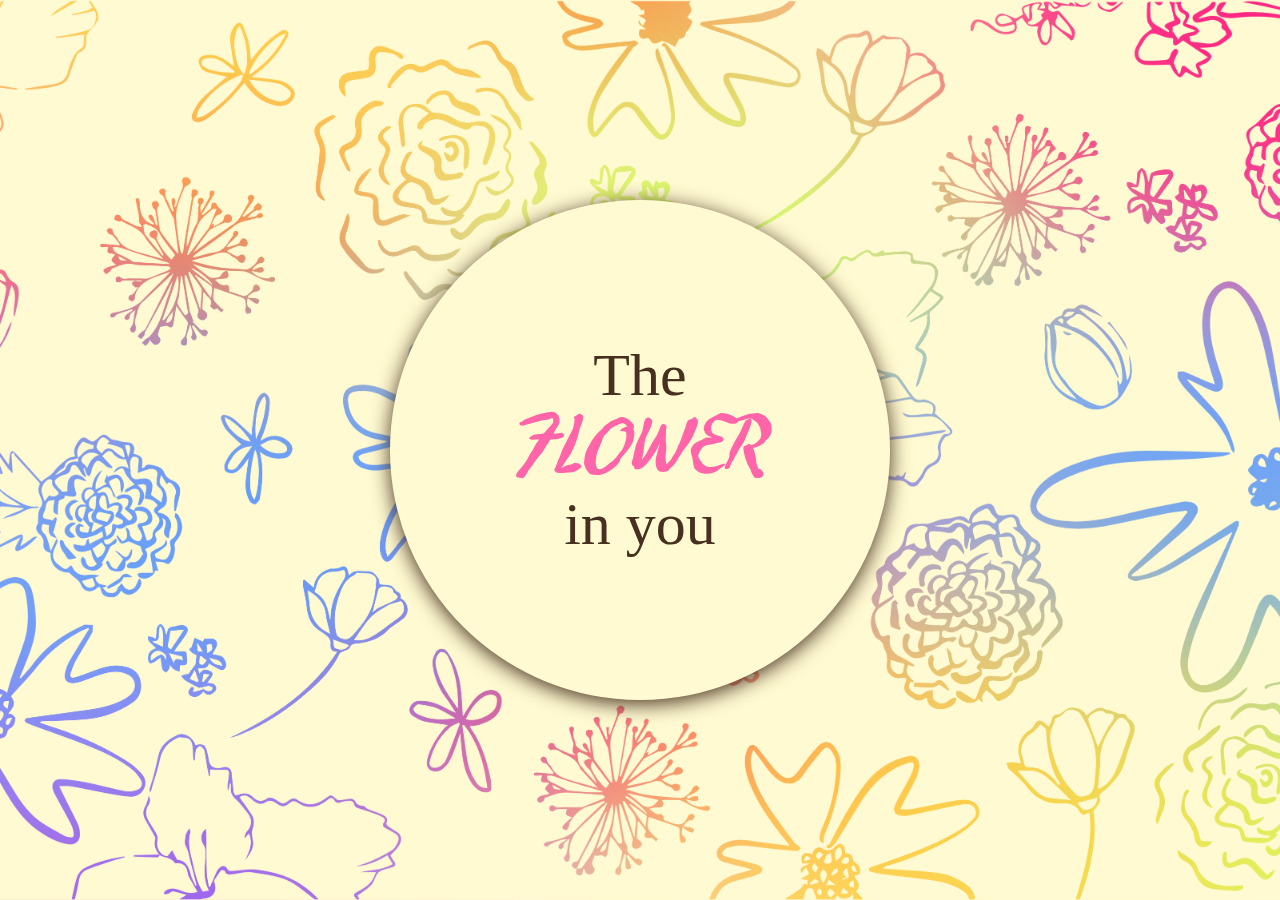
<file: index.html>
<!DOCTYPE html>
<html lang="en">
  <head>
    <meta charset="UTF-8" />
    <meta http-equiv="X-UA-Compatible" content="IE=edge" />
    <meta name="viewport" content="width=device-width, initial-scale=1.0" />
    <title>The flower in you</title>
    <link rel="stylesheet" href="base.css" />
  </head>

  <body>
    <header></header>

    <main>
      <section>
        <div class="background">
          <img src="./pictures/background.png" class="background_image" />
        </div>
        <a href="./questions.html" class="text_start">
          <p>The</p>
          <p class="flower">FLOWER</p>
          <p>in you</p>
        </a>
      </section>
    </main>

    <footer></footer>
  </body>
</html>
</file>
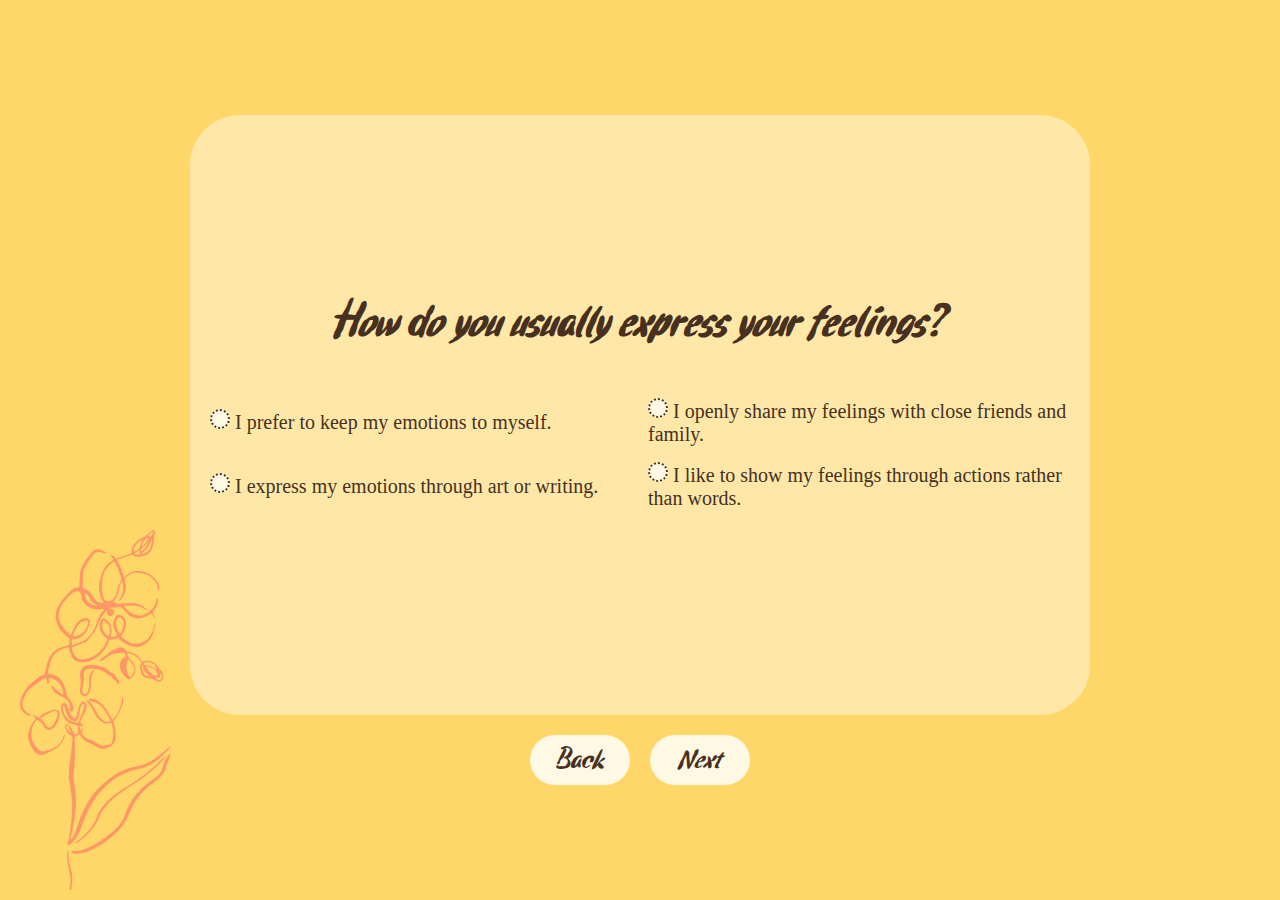
<file: questions.html>
<!DOCTYPE html>
<html lang="en">
  <head>
    <meta charset="UTF-8" />
    <meta http-equiv="X-UA-Compatible" content="IE=edge" />
    <meta name="viewport" content="width=device-width, initial-scale=1.0" />
    <title>The flower in you</title>
    <link rel="stylesheet" href="base.css" />
    <link rel="stylesheet" href="questions.css" />
    <script src="questions.js" defer></script>
    <script src="slider.js" defer></script>
  </head>

  <body>
    <header></header>

    <main id="main" style="background-color: #fff9e3">
      <svg
        xmlns="http://www.w3.org/2000/svg"
        viewBox="0 0 1690 1080"
        id="back-art"
      >
        <path
          fill="#fff9e3"
          class="cls-1"
          d="M1690,270a90,90,0,0,0-90-90,90,90,0,0,0,0-180H0V1080H1600a90,90,0,0,0,0-180,90,90,0,0,0,0-180,90,90,0,0,0,0-180,90,90,0,0,0,0-180A90,90,0,0,0,1690,270Z"
        />
      </svg>

      <svg
        xmlns="http://www.w3.org/2000/svg"
        viewBox="0 0 222.43 531.31"
        id="flower-art"
      >
        <path
          class="cls-2"
          d="M129.59,117.84c-4.88,3.46-7.91,8.41-10.78,13.47a41.94,41.94,0,0,0-3,6.84,61.52,61.52,0,0,1-16.46,25.16,20.68,20.68,0,0,1-6,3.56A94.32,94.32,0,0,1,78,172.33c-1,.25-1.47.83-1.32,1.76.87,5.36,2.8,10.55,6.73,14.11,2.94,2.66,7.52,3.28,11.62,2.52,14.72-2.76,25.31-11.06,31.9-24.49.8-1.63,2.18-3.29,2.17-4.93s-2.5-2.1-3.77-3.25c-7.09-6.45-9.61-14.12-6.53-23.38,1.65-4.94,5-5.84,8.82-2.31,2.89,2.68,5.6,5.73,6.59,9.51a26.08,26.08,0,0,1,.06,13.22c-.73,2.85-.45,3.15,2.52,2.78,7.08-.9,7.08-.91,4.44-7.22-.77-1.84-1.65-3.64-2.29-5.52-2.3-6.65-1.1-12.73,3.17-18.25a4.27,4.27,0,0,1,5.12-1.44c6.37,2,9.71,7.12,9.27,13.72a28.5,28.5,0,0,1-6,15.54c-1,1.32-1.19,2.44,0,3.46,6.45,5.38,13.2,10.31,22.21,9.62,9.75-.75,16.66-5.86,21.09-14.51a56.49,56.49,0,0,0,4.15-12,10.74,10.74,0,0,1,1.59-3.91c.89.58.52,1.23.38,1.82-1,4-2,8-3.05,12.06a29,29,0,0,1-10.56,15.94,23.86,23.86,0,0,1-19.49,4.84,37.25,37.25,0,0,1-20.45-11.6,1.84,1.84,0,0,0-2.17-.61c-3.57,1-7.14,2.2-10.94,2-1.12,0-1.39.79-1.66,1.55-2.84,8-7.84,14.62-13.44,20.78-4.42,4.88-10.4,7.23-16.48,9.41s-11.87,1.83-17.84,0a9.83,9.83,0,0,1-6.39-5.13c-2.15-4.4-4.47-8.75-4.86-13.76-.1-1.25-.58-1.85-1.91-1.52-11.56,2.87-21.17,8-25.05,20.45-1.58,5.07-3.49,10-4.11,15.34-.37,3.15-.11,3.09,2.92,3.71,8.47,1.74,15.95,4.94,19.54,13.81,2.16,5.3,5,10.33,4.9,16.31,0,2.1,1.53,3.64,3,5,3.91,3.74,5.19,8.81,6.94,13.61a7.49,7.49,0,0,1-.2,4.43,2.31,2.31,0,0,1-2.44,2,2.42,2.42,0,0,1-2.63-2.15,14.86,14.86,0,0,1,0-4.21c.56-3.53-.66-6.23-2.69-9.15-2.49-3.58-5.76-5-9.59-6.45-6.64-2.48-12.05-6.66-14.72-13.6-.28-.74-1-1.73-.21-2.3,1-.74,1.6.48,2.19,1,4.27,4,8.17,8.56,13.77,10.93.51.22,1,.73,2,.28-1.79-8-3.48-16-11.65-20.47-2.18-1.18-4.13-2.83-6.72-3.15s-3.16.2-3.09,2.73c0,1.07.11,2.15.1,3.23,0,.87-.18,1.76-1.21,1.9s-1.5-.68-1.72-1.5a26.88,26.88,0,0,1-.76-3.9c-.22-1.84-1.09-2.44-2.88-1.92a13.14,13.14,0,0,0-4.48,2.13c-6.27,4.91-13.26,8.87-18.92,14.58a16.75,16.75,0,0,0-4.09,5.57C7.2,245.39,5,249,4,253.05c-1.63,6.63.45,12.15,6,16.13a31,31,0,0,0,4.73,2.75c.72.35,1.69.77,1.28,1.81s-1.49.88-2.37.56c-5.08-1.87-9.18-4.93-11.68-9.88-2.84-5.63-2.45-11.21.15-16.78a18.63,18.63,0,0,0,1.15-2.49C6.13,235,13.61,228.55,21.32,222.3c3.53-2.87,6.72-6.57,11.22-7.68,4.2-1,4.59-3.53,5.2-7.12,1.66-9.77,4.2-19.34,11.25-26.93a23.38,23.38,0,0,1,11.2-7.06c3.58-1,6.92-2.79,10.68-3.26,1.07-.13,1.47-.92,1.57-1.95.22-2.31.42-4.63.78-6.92.22-1.4-.6-1.91-1.55-2.5a41,41,0,0,1-17-21.14,29.27,29.27,0,0,1,2-25.46c5.09-9.11,11.85-16.78,19.49-23.76a15.47,15.47,0,0,1,9.09-3.69c2-.21,2.39-1,2.46-2.87.24-6.29.65-12.58,1-18.87a19,19,0,0,1,2.44-8.3c4.28-7.51,8.68-14.93,14.47-21.43,5-5.61,8.93-6.45,15.63-3.17,1.79.88,3.51,1.9,5.24,2.89.41.23,1,.58.61,1.14a1.47,1.47,0,0,1-1.08.44,11.31,11.31,0,0,1-4.83-1.07c-5.72-2.35-10.15-.88-14.06,3.86A101.81,101.81,0,0,0,94.13,58.27a8.89,8.89,0,0,0-1,4.1c.22,6.8-.73,13.58-.48,20.39a3.66,3.66,0,0,0,2.64,3.83c4.55,1.92,8.67,4.59,10.79,9.42a25.67,25.67,0,0,0,7.22,9.09c2.5,2.14,5.5,2.56,8.64,2.37.84,0,2-.28.9-1.45-3.38-3.69-4.24-8.38-5.23-13-2.59-12.12.46-23.44,5.59-34.25,2.72-5.72,7.46-10,12.88-13.22,2.27-1.36,1.95-2.45.49-4-.58-.6-1.18-1.17-1.74-1.78s-1.63-1.54-.83-2.56,2-.33,2.88.24a12.23,12.23,0,0,1,3.71,3.63,1.9,1.9,0,0,0,2.73.81c6.23-2.79,12.86-4.45,19.22-6.88,1.84-.7,2.51-1.55,2.35-3.61-.37-4.89,1.91-8.89,5.19-12.24,4.2-4.31,8.79-8.12,14.69-10a6.26,6.26,0,0,0,2.69-2.16A52.06,52.06,0,0,1,194.86.74C195.8,0,197-.44,197.7.68s3,1.47,1.71,3.7-1.52,5-1.66,7.71c-.29,5.49-.83,11-3.11,16.05-3.06,6.83-8.9,9.73-15.89,10.91-4.52.75-8.95,1.2-12.57-2.53a1.54,1.54,0,0,0-1.85-.14c-6.47,2.61-13.26,4.32-19.62,7.23-1.4.64-1.7,1.22-.83,2.59,4.07,6.44,6.71,13.5,8.87,20.76.86,2.89,1.06,3,3.33,1.11a59,59,0,0,1,5.28-4.14c5.28-3.36,11-3.77,17-3C190.6,62.58,199,69.23,204.52,80a10.1,10.1,0,0,1,.84,7.93c-.18.55-.14,1.51-1.13,1.3-.71-.15-.71-.85-.7-1.44.16-6.26-3.25-10.85-7.11-15.25-7-8-16.38-9.6-26.26-9.28-6.21.21-10.62,4.3-15,8.14-.86.75-.38,1.72-.2,2.58a65.34,65.34,0,0,1,1.24,10.62c.3,7.4-2.83,13.33-7.64,18.6a3.76,3.76,0,0,1-3.13,1.37c6.78-8.54,8.06-17.82,5.67-27.9-1.26.16-1.55,1.14-1.91,1.87a28,28,0,0,0-3,8.65,45.28,45.28,0,0,1-3.25,11.47,15.92,15.92,0,0,1-6.37,7.56l4.47.59c.57.07,1.54,0,1.55.51,0,2.71,1.73,1.67,3.07,1.54,7.84-.76,15.67-1.86,23.56-.78a28.65,28.65,0,0,1,16.74,8c.41.41,1.32.88.69,1.59s-1.18-.08-1.72-.41c-5.69-3.47-11.73-5.69-18.53-5.69-3.31,0-6.63-.24-10,0-.73,0-1.62-.08-2,.74s.35,1.22.72,1.76c5.14,7.57,12.59,11.23,21.39,12.59a6.35,6.35,0,0,0,3.65-.53q4.64-2.15,9.22-4.39a3.27,3.27,0,0,0,2.12-2.28,1.26,1.26,0,0,1,.46-.82c5.73-2.78,7.58-8.09,9-13.69.24-1,.44-1.94.74-2.89.19-.59.23-1.53,1.09-1.43s.74,1,.75,1.64c.09,5.38-.85,10.53-4.57,14.62-2.62,2.88-4.75,5.38-1.23,9.07.91,1,1.09,2.63,1.38,4.1-1.9-1.43-2.45-3.81-4.17-5.37-1.25-1.14-2-1.55-3.47-.35a36.65,36.65,0,0,1-9.82,5.32c-7.06,2.76-17.87,0-22.83-5.67-2.62-3-5.34-5.9-8.08-8.79a5.59,5.59,0,0,0-5-1.73c-3.7.53-7.4,1-11.12,1.23a5.81,5.81,0,0,0-3.93,1.94ZM57.31,128.32c.32,2.54.94,7.19,3.47,11.23A62.28,62.28,0,0,0,72.85,154c1.52,1.3,2.09,1,2.79-.67,2-4.58,4.25-9,6.66-13.38,3.07-5.57,7.88-8.63,13.92-9.92a5.77,5.77,0,0,1,6.92,7c-1.81,7.92-4.83,15.25-11.77,20.15-3.18,2.26-6.75,4.06-10.79,4-4.34-.07-4.34-.23-4.29,4.15,0,.58,0,1.16,0,1.74.14,2.62.73,3.06,3.29,2.21s5-1.73,7.48-2.75c3.44-1.43,7.16-2.46,10-4.88a48.17,48.17,0,0,0,15.67-23.45,56.3,56.3,0,0,1,5.79-13.41,38.62,38.62,0,0,1,4.81-6.34c.37-.4,1-.82.67-1.47s-1-.41-1.58-.38a32.85,32.85,0,0,0-3.71.39c-11,2-26.66-5.79-27.93-18.57A15.83,15.83,0,0,0,90.31,96c-1.6-6-4.57-7.31-10.3-4.4a15,15,0,0,0-2.26,1.54A66.38,66.38,0,0,0,63.64,107.8C59.81,113.26,56.64,119.14,57.31,128.32Zm63.26-43.83a57.48,57.48,0,0,0,2.74,15.42c1.57,4.75,5.84,6.34,10.33,4.42,4.28-1.82,6.46-5,8-9.2,2-5.35,1.89-11.5,5.32-16.21,3.09-4.23,2.74-8,1-12.59-2.26-6-4.21-12.2-7.32-17.91-1.13-2.1-2.08-2.13-3.74-.76a50.46,50.46,0,0,0-8.19,7.94C122.21,64.14,121,74.23,120.57,84.49ZM100.85,137.2c-.08-3.13-1.88-4.44-4.56-3.74a17.63,17.63,0,0,0-9.73,6.13,60.59,60.59,0,0,0-8.16,14.76c-.58,1.44-.29,2.17,1.17,2.57a5.91,5.91,0,0,0,3.18.17,24.2,24.2,0,0,0,12.35-7.51C98.33,145.87,99.36,141.06,100.85,137.2Zm52.38-.51c.48-2.15-1-3.94-2.79-5.53-1.43-1.28-3.08-2.72-5.06-2.18s-2.35,2.75-2.93,4.58c-2,6.55.88,12,3.76,17.47,1.12,2.11,1.57,2.05,3,.06C152.34,147,153.13,142.18,153.23,136.69Zm-20.75,10.86c1.22-5.85-3.47-9.15-7-13-1.46-1.58-2.56-1.15-3.1,1a36.55,36.55,0,0,0-.82,5.63c-.53,6.32,3.09,10.59,7.34,14.48,1.3,1.19,2.21.81,3-.89C132.82,152.6,132.64,150.33,132.48,147.55ZM193.9,12a14.92,14.92,0,0,1-1.8,7.44,37.62,37.62,0,0,1-10.91,14c-1,.8-2.08,1.87-3.55,1.31s-1.27-2-1.32-3.21-.45-1.69-1.63-.82-2.75,1.85-4.12,2.78c-.52.36-1.35.56-1.13,1.42s1,.85,1.59,1a15.08,15.08,0,0,0,5.44.13c7.59-.93,14-3.56,16.66-11.61A27.16,27.16,0,0,0,193.9,12Zm-12.56,2.11c-5.34,2.86-10.12,6.25-12.7,12a8.91,8.91,0,0,0-.67,4.63c.07.67.19,1.58,1.12,1.15,2.78-1.28,6.07-2.52,7.12-5.43C177.72,22.23,178.91,18,181.34,14.11ZM94.8,92.32c2.06,14.33,11,19.6,20.75,19.54a23.3,23.3,0,0,1-13.7-12.78C100.43,95.94,98,94.06,94.8,92.32ZM179.34,25c4.59-3.3,7.21-7.46,10.2-11.28.41-.54.53-1.17-.32-1.33-1.64-.3-3.48-.63-4.57,1C182.39,16.72,180.23,20.16,179.34,25ZM190,16.47a46.11,46.11,0,0,1-10.64,11c-1.12.88-1,2.21-.92,3.46s.68,1.17,1.42.54A32.39,32.39,0,0,0,190,16.47ZM196.9,2a19.08,19.08,0,0,0-6.39,4.63c-.55.6-2.18,1.31-.91,2.23,1,.71,2.54,2,3.94.29C195.1,7.24,195.88,4.93,196.9,2Z"
        />
        <path
          class="cls-2"
          d="M92.75,291.76a7.9,7.9,0,0,1-1.25,5.16,2.84,2.84,0,0,0,.16,3.25c3.14,4.67,6.87,8.53,12.71,9.65,2.67.51,4.86,2,7.12,3.45a52.5,52.5,0,0,0,7.16,4c5.12,2.15,10.12.16,15.11-.89.82-.17,1-1,1.31-1.71,4-9.53,3.27-19.13.44-28.76-.22-.74-.46-1.47-1.53-1.12-9.73,3.13-15.66-2.67-21.22-9.16a26.76,26.76,0,0,1-4.38-8.36A36.78,36.78,0,0,0,99.32,254c-.56-.56-1.55-1.08-.93-2s1.65-.45,2.42,0a20.47,20.47,0,0,1,7.31,8c2.32,4.12,4.39,8.38,6.81,12.44a26.15,26.15,0,0,0,8.56,8.91,10.66,10.66,0,0,0,9.06,1.38c1-.31,1.45-.76.95-1.78-3.92-7.91-8.28-15.59-14.56-21.87-3.78-3.78-8.78-5.54-14.07-6.44-1.51-.25-4-.29-3.77-2.33s2.62-1.29,4.2-1.28a17.56,17.56,0,0,1,9.36,3,37.51,37.51,0,0,1,13.27,13.19c2.42,4.26,4.94,8.46,7.33,12.73,1.43,2.54,1.33,2.48,3.37.22,5.75-6.38,8.63-14.08,10.57-22.24a36.89,36.89,0,0,0,1.48-7.81,2,2,0,0,1,1.13-2,17.32,17.32,0,0,1,0,9c-2.71,9.49-6.29,18.57-13.24,25.89-1.1,1.16-.85,2.16-.37,3.37,2.84,7.25,3.46,14.81,3,22.5-.38,6.27-4,10.5-9.23,13.23-6.68,3.49-13.54,3.89-20-.67a43,43,0,0,0-12.29-6.26c-4.72-1.45-7.8-5.55-10.31-9.71-1.21-2-2.14-2.2-3.74-.71a2.86,2.86,0,0,1-1.25.79c-3.76.71-3.71,3.3-3.55,6.34a311.93,311.93,0,0,1-.37,36.82c-.24,3.64-.84,7.26-1.32,10.88a39.24,39.24,0,0,0,.26,9.92c1.52,12.1,3.36,24.2,3.21,36.42-.15,11.82-2.21,23.45-4.42,35C77,444.9,75.69,450.8,74.39,457c1.41-.44,1.94-1.48,2.62-2.31,3.86-4.71,5.06-10.57,7-16.12,6.43-18.32,13.86-36.14,26.33-51.36,6.83-8.34,15-15.21,23.55-21.74a88.16,88.16,0,0,1,39-16.79c13-2.3,23.63-8.91,33.59-17,5-4.1,10.09-8.12,14.73-12.66a11.77,11.77,0,0,1,1.12-.85c.48,1.43-.4,2.2-.93,3-3.45,5.28-8.16,9.36-12.83,13.49-8.21,7.29-17.06,13.51-27.76,16.62-5.58,1.62-11.36,2.38-16.92,4.16-13.78,4.42-25.63,12-36.32,21.63-13.74,12.35-23.27,27.52-30.3,44.48-3.15,7.59-6.31,15.17-9.17,22.88A47.17,47.17,0,0,1,75.68,462.6a10.26,10.26,0,0,1-3.39,2.06c-.5.19-1.06.78-1.57.19a2,2,0,0,1-.57-2.08C73,456.52,72.91,449.68,74,443.1a191.89,191.89,0,0,0,3-40.4c-.41-10.06-2.4-19.94-4.09-29.82-1.41-8.25-1-16.35.06-24.52,1.84-13.9,3.87-27.78,4.43-41.81.07-1.57-.6-2.17-1.83-2.81A17.39,17.39,0,0,1,66.41,292c-.47-1.93-.5-4,1.52-5.05s3.52.26,4.77,1.72a36.8,36.8,0,0,1,7,11.52,2,2,0,0,0,2.24,1.5c3.13-.13,4.84-2.44,4-5.47a9.86,9.86,0,0,1-.39-5.4c.62-2.16-.39-2.83-2.33-2.93a27.56,27.56,0,0,1-5.6-1.14c-8.73-2.33-12.73-9-15.59-16.75a33.47,33.47,0,0,1-1.53-7.8A6.08,6.08,0,0,1,61,259c.81-1.78,1.88-3.46,4.06-3.59,2-.13,3.06,1.43,4,3a29.72,29.72,0,0,1,2.34,6.29,38.71,38.71,0,0,0,3.54,7.94,10.81,10.81,0,0,0,3.65,4c2.9,1.79,3.78,1.51,4.77-1.77,1.53-5.08,2.26-10.38,4.08-15.39a16.51,16.51,0,0,1,1-2.29c1.7-3.09,4-4.64,5.92-4.07,2.55.75,4.54,4.32,4.16,7.51a28.12,28.12,0,0,1-3.84,10.45,72.39,72.39,0,0,0-5.15,10.77c-.58,1.59-.73,2.81,1.11,3.69a5.45,5.45,0,0,1,2.5,3,1.31,1.31,0,0,1-.16,1.62c-.54.46-1.09.15-1.59-.19-.79-.54-1.53-1.7-2.56-1s-.48,2.14-.47,3.25a3.26,3.26,0,0,0,.33,1.2c.39.87.4,2.32,1.45,2.38s.9-1.39,1.32-2.16S91.73,292.14,92.75,291.76Zm-28-32.33a2.89,2.89,0,0,0-1.3,2.93c.77,11.46,8,21.48,21.7,21.74A1.64,1.64,0,0,0,87,282.82c1.66-6.46,4.85-12.35,7-18.61a11.58,11.58,0,0,0,.48-5.9,2.26,2.26,0,0,0-1.25-1.77c-.89-.37-1.32.47-1.79,1a12.06,12.06,0,0,0-2.59,6.11c-.85,4.65-1.63,9.32-2.61,13.94-.78,3.7-3.45,5.25-7.06,4.26a12.18,12.18,0,0,1-6.67-4.53c-3.15-4.2-4.86-9-6.33-14A11.49,11.49,0,0,0,64.74,259.43Zm10.68,40.08c-.85-3.8-1.93-7.48-4.68-10.38-.65-.68-1.53-1.29-2.43-.8s-.57,1.64-.37,2.48C68.87,295,72.32,297,75.42,299.51Z"
        />
        <path
          class="cls-2"
          d="M150.14,181.07c-4.55.24-9,1.5-13.59,1.5A4.43,4.43,0,0,0,134,184a144.1,144.1,0,0,1-12,8.09,15.5,15.5,0,0,1-1.75.95c-.67.32-1.46.73-2-.08s0-1.47.56-2c1.6-1.32,3.25-2.58,4.88-3.87,6-4.72,11.63-9.94,19.11-12.36a44.62,44.62,0,0,1,5-1.53,7,7,0,0,1,8.06,3.87,4.53,4.53,0,0,0,3.76,2.75,25.76,25.76,0,0,1,19.19,12.4c.94,1.52,1.91,3.05,3.93,1.13a2.47,2.47,0,0,1,1.64-.47c4.63.21,9.27.18,13.51,2.64a14.49,14.49,0,0,1,5.51,5.87c1.76,3.17,4.76,5.47,6.51,8.73,1.56,2.87,2.63,5.65,1.3,9-1.93,4.81-5.9,6.41-10.05,3.41-3.79-2.74-8-3.38-12.4-3.73-6.33-.5-9.86-4.21-10.46-10.53a13.52,13.52,0,0,0-.68-3.15c-.94-2.76-1-5.38.93-7.77a1.82,1.82,0,0,0,.08-2.28c-4-7.32-10-11.78-18.34-13.06-1.44-.22-2,0-1.65,1.64a12,12,0,0,0,3.44,6.56c4.57,4.44,8.5,9.46,8.32,16.37-.13,5.3-3.27,9.14-6.82,12.56-1.84,1.78-5.2,1.12-6.82-.87-2.15-2.63-4.78-4.87-6.59-7.78-3.56-5.74-4.05-11.67-.84-17.73a8.71,8.71,0,0,1,4.15-4.15c1.84-.78,2.81-1.81,2.28-4s-1.34-4-4.1-3.58A12.46,12.46,0,0,1,150.14,181.07Zm12.07,37.49c1.75-2.6,3.53-5.18,5.23-7.81a8.81,8.81,0,0,0,1.07-7.19c-1.29-4.79-4.3-8.54-7.88-11.86-.77-.71-1.18-.54-1.58.46-3.27,8.12-2.42,15.89,2,23.35A6.44,6.44,0,0,1,162.21,218.56Zm25.84-17.27c-.59.11-1.51-.27-1.92.54s.33,1.41.78,2a45.09,45.09,0,0,0,4.24,4.88c2.58,2.35,4.58,5.64,8.62,5.87.94.05,2,1.1,2.77.13s.33-2.24-.06-3.34C200.33,205.14,194.16,202.15,188.05,201.29Zm13.79,4.83c-.83-3-1.47-6-4.1-8.05-4-3.12-8.64-3-13.3-2.47-.9.09-1.94.62-1.88,1.67a2.69,2.69,0,0,0,2,2.33,5.18,5.18,0,0,0,2,.11,13.34,13.34,0,0,1,5.79,1.13A34.22,34.22,0,0,1,201.84,206.12Zm-9.25,9.7c-.67-.49-1-.66-1.19-.87-4.42-3.79-10.62-6.35-9.55-13.94a1.26,1.26,0,0,0-1.17-1.37,1.14,1.14,0,0,0-1,1.49c.8,3.42,1.14,7,2.71,10.17C184.4,215.23,188.12,216,192.59,215.82Zm5.88,1.47a34.35,34.35,0,0,1,4,2.85c2.67,2.16,5.1,1.44,6.36-1.8,1-2.54.43-4.7-1.76-6.78C206.9,217.51,206.21,219.59,198.47,217.29Z"
        />
        <path
          class="cls-2"
          d="M85.23,477.7c-2.88.24-5.94.19-8.71-1.52-.57-.35-1.19-.75-1-1.53s1-1,1.77-1c10.25.8,19.41-2.75,28.41-7,13.9-6.6,25.73-16,36.7-26.65A53.07,53.07,0,0,0,155,419.94c3.73-10,8.33-19.54,14.91-28.05a102.12,102.12,0,0,1,20.87-19.81c3.28-2.4,6.55-4.83,9.86-7.18a24.34,24.34,0,0,0,9.53-13.3c1-3.34,2.11-6.65,3.3-9.92a22.51,22.51,0,0,1,5.89-9.4c.67-.61,1.2-2.07,2.32-1.32,1,.65.2,1.89-.11,2.76-1.28,3.68-2.68,7.33-4,11-.48,1.32-1,2.65-1.34,4-2.76,10.41-9.81,17.44-18.18,23.54-6.31,4.59-12.5,9.35-17.8,15.15a90.73,90.73,0,0,0-16.5,25.33c-2.51,5.79-5.19,11.5-8.22,17-5.7,10.44-14.46,18.05-23.4,25.54a119.74,119.74,0,0,1-33.53,19.76A35.57,35.57,0,0,1,85.23,477.7Z"
        />
        <path
          class="cls-2"
          d="M16.65,302.31c-.11,3.78,1.13,7.2,2.72,10.52a68.47,68.47,0,0,0,5.35,8.69c2.78,4.1,6.59,5.93,11.57,5,8.61-1.6,16.25-5.22,22.35-11.56a21.22,21.22,0,0,0,5.93-12.08c.07-.56,0-1.33.81-1.26s.68.83.75,1.39a7,7,0,0,1-.5,3.18,30.26,30.26,0,0,1-11.3,15,96.1,96.1,0,0,1-16.66,9.28c-5.9,2.73-12.41,1.6-16.38-3.52a47.4,47.4,0,0,1-8.94-18.45c-1.06-4.56-.36-8.95,1-13.24,1.82-5.74,4.5-11.08,9-15.27,1.05-1,1.13-1.6,0-2.52a10.48,10.48,0,0,1-2.67-2.92c-.24-.44-.56-.92-.06-1.34s.78-.09,1.15.11c1.9,1,3.84,2,5.69,3.07,1,.62,1.72.63,2.51-.39a18.84,18.84,0,0,1,8.9-6.11,41.11,41.11,0,0,0,5.6-2.69,17.28,17.28,0,0,1,9.37-2,5.78,5.78,0,0,1,5.46,5.46A28.7,28.7,0,0,1,51,290.78c-5.73,6.54-11.7,5.36-16-1.65a23,23,0,0,0-7.91-8c-1.61-1-2.48-1-3.7.55C18.6,287.76,16.67,294.71,16.65,302.31Zm26.59-10.86a6.35,6.35,0,0,0,4.43-1.95c5-5.22,7.12-11.63,7.73-18.67a3,3,0,0,0-3.15-3.57A11.15,11.15,0,0,0,46,268.55c-3.57,2.1-7.27,3.95-11,5.83a38.52,38.52,0,0,0-4.25,3c-.68.49-.93,1-.07,1.5,3.52,2.19,5.55,5.56,7.52,9.07C39.25,289.79,40.67,291.6,43.24,291.45Z"
        />
        <path
          class="cls-2"
          d="M94.32,216.93a39.44,39.44,0,0,1-1.91,15.95,10.34,10.34,0,0,0-.5,6.35c.52,1.85,1.42,3.16,3.41,3.48s2.89-1.07,3.71-2.4c2.51-4,2.87-8.6,3-13.18.09-3.39-.08-6.78.15-10.19.31-4.51,3.08-7.38,6-10.24.36-.36.89-.68,1.32-.27.64.62,0,1.23-.26,1.78-1.89,3.5-4,6.94-4.22,11.06-.26,4.38-.24,8.79-.69,13.16-.42,4.06-1.48,8-4.51,11.08A6.27,6.27,0,0,1,89.72,242a13.37,13.37,0,0,1-1-9.22c1.05-4.8,1.88-9.54.38-14.48a18.42,18.42,0,0,1-.26-6.68c.65-8.11,7.08-13.06,16.22-12.79,6.23.18,12.1,1.93,17.94,3.83a22.09,22.09,0,0,1,6.65,3.85c2.47,1.93,4.68,4.25,7.89,5.06a2.51,2.51,0,0,1,1.38,1,82.86,82.86,0,0,0,6.65,8.94,5,5,0,0,1,1,4.7c-.21.66-.49,1.28-1.21,1.47a1.32,1.32,0,0,1-1.63-.84c-1.4-4.76-7.19-5.89-8.67-10.56a1.15,1.15,0,0,0-.71-.65c-3.73-.86-6.21-3.72-9.23-5.72-6.66-4.43-14.23-5.17-21.92-5.34a10.6,10.6,0,0,0-3.16.65c-4.62,1.41-5.87,3.16-5.83,8C94.22,214.44,94.28,215.69,94.32,216.93Z"
        />
        <path
          class="cls-2"
          d="M215.37,334c0,1.19-1.06,1.74-1.72,2.5-16,18.48-35.69,32.4-56.26,45.26-12.87,8.06-24.53,17.65-33.77,29.87A47.61,47.61,0,0,0,116.73,424c-4.44,12.18-12.35,21.69-22.24,29.74-3.66,3-6.87,6.57-11.42,8.31-.73.27-1.41.95-2.29.43-.2-.78.33-1.1.85-1.35,5.54-2.61,9.53-7.16,13.92-11.18,7.67-7,13.82-15.05,17.34-25.13,5-14.37,15.25-24.9,26.93-34.15,9.93-7.87,21.37-13.42,31.77-20.55a205.81,205.81,0,0,0,29.17-23.66,137.51,137.51,0,0,1,13-11.92C214.22,334.21,214.53,333.54,215.37,334Z"
        />
        <path
          class="cls-2"
          d="M70.65,472.94a4.08,4.08,0,0,1,.75,3.37c-.37,7.14,1,14.06,3,20.81a61,61,0,0,1,1.64,31c-.12.56-.26,1.13-.38,1.7-.19.87-.51,1.66-1.6,1.51-1.32-.19-.87-1.18-.75-1.94a100.56,100.56,0,0,0,1.25-11.87c.28-7.75-1.92-15.1-3.46-22.57-1.32-6.44-2.24-12.91-1.35-19.51a10.12,10.12,0,0,1,.25-1.46A4.72,4.72,0,0,1,70.65,472.94Z"
        />
        <path
          class="cls-2"
          d="M129.59,117.84l1.13-1.19c2.09-.42,4.21-1.25,6.18.36,2.28,1.86,2.52,5.12.61,7.86-1.53,2.18-3.88,2.95-5.8,1.89a6.2,6.2,0,0,1-2.9-7.65A11.09,11.09,0,0,1,129.59,117.84Z"
        />
      </svg>

      <form id="quiz-form" class="questions_container">
        <!-- Question 1: How do you usually express your feelings? -->
        <div class="question">
          <h3 class="question_text">
            How do you usually express your feelings?
          </h3>
          <div class="input-container input-container-1">
            <div>
              <input type="radio" name="feelings" value="A" id="feelings-A" />
              <label for="feelings-A"
                >I prefer to keep my emotions to myself.</label
              >
            </div>
            <div>
              <input type="radio" name="feelings" value="B" id="feelings-B" />
              <label for="feelings-B"
                >I openly share my feelings with close friends and
                family.</label
              >
            </div>
            <div>
              <input type="radio" name="feelings" value="C" id="feelings-C" />
              <label for="feelings-C"
                >I express my emotions through art or writing.</label
              >
            </div>
            <div>
              <input type="radio" name="feelings" value="D" id="feelings-D" />
              <label for="feelings-D"
                >I like to show my feelings through actions rather than
                words.</label
              >
            </div>
          </div>
        </div>

        <!-- Question 2: What’s your ideal way to celebrate a special occasion? -->
        <div class="question">
          <h3 class="question_text">
            What’s your ideal way to celebrate a special occasion?
          </h3>
          <div class="input-container input-container-2">
            <div>
              <input
                type="radio"
                name="celebration"
                value="A"
                id="celebration-A"
              />
              <label for="celebration-A"
                >A cozy gathering with a few close friends.</label
              >
            </div>
            <div>
              <input
                type="radio"
                name="celebration"
                value="B"
                id="celebration-B"
              />
              <label for="celebration-B"
                >A big party with lots of people.</label
              >
            </div>
            <div>
              <input
                type="radio"
                name="celebration"
                value="C"
                id="celebration-C"
              />
              <label for="celebration-C"
                >A quiet dinner at home with loved ones.</label
              >
            </div>
            <div>
              <input
                type="radio"
                name="celebration"
                value="D"
                id="celebration-D"
              />
              <label for="celebration-D"
                >An adventure or trip somewhere new.</label
              >
            </div>
          </div>
        </div>

        <!-- Question 3: When you think of happiness, what comes to mind? -->
        <div class="question">
          <h3 class="question_text">
            When you think of happiness, what comes to mind?
          </h3>
          <div class="input-container input-container-3">
            <div>
              <input type="radio" name="happiness" value="A" id="happiness-A" />
              <label for="happiness-A">Peaceful moments of solitude.</label>
            </div>
            <div>
              <input type="radio" name="happiness" value="B" id="happiness-B" />
              <label for="happiness-B"
                >Laughter and good times with friends.</label
              >
            </div>
            <div>
              <input type="radio" name="happiness" value="C" id="happiness-C" />
              <label for="happiness-C"
                >Creative expression and achieving goals.</label
              >
            </div>
            <div>
              <input type="radio" name="happiness" value="D" id="happiness-D" />
              <label for="happiness-D">Nature and the beauty around me.</label>
            </div>
          </div>
        </div>

        <!-- Question 4: How do you like to nurture your relationships? -->
        <div class="question">
          <h3 class="question_text">
            How do you like to nurture your relationships?
          </h3>
          <div class="input-container input-container-4">
            <div>
              <input
                type="radio"
                name="relationships"
                value="A"
                id="relationships-A"
              />
              <label for="relationships-A">By being a good listener.</label>
            </div>
            <div>
              <input
                type="radio"
                name="relationships"
                value="B"
                id="relationships-B"
              />
              <label for="relationships-B"
                >By organizing fun activities together.</label
              >
            </div>
            <div>
              <input
                type="radio"
                name="relationships"
                value="C"
                id="relationships-C"
              />
              <label for="relationships-C"
                >By sharing my creative projects with them.</label
              >
            </div>
            <div>
              <input
                type="radio"
                name="relationships"
                value="D"
                id="relationships-D"
              />
              <label for="relationships-D"
                >By offering support and being there for them.</label
              >
            </div>
          </div>
        </div>

        <!-- Question 5: Which do you value more: creativity or stability? -->
        <div class="question">
          <h3 class="question_text">
            Which do you value more: creativity or stability?
          </h3>
          <div class="input-container input-container-5">
            <div class="range-labels">
              <span>Creativity</span>
            </div>

            <input type="range" name="value" min="0" max="100" value="50" />
            <div class="range-labels">
              <span>Stability</span>
            </div>
          </div>
        </div>

        <!-- Question 6: What qualities do you value most in friendships? -->
        <div class="question">
          <h3 class="question_text">
            What qualities do you value most in friendships?
          </h3>
          <div class="input-container input-container-6">
            <div>
              <input
                type="checkbox"
                name="friendship_qualities"
                value="A"
                id="friendship_A"
              />
              <label for="friendship_A">Loyalty</label>
            </div>
            <div>
              <input
                type="checkbox"
                name="friendship_qualities"
                value="B"
                id="friendship_B"
              />
              <label for="friendship_B">Honesty</label>
            </div>
            <div>
              <input
                type="checkbox"
                name="friendship_qualities"
                value="C"
                id="friendship_C"
              />
              <label for="friendship_C">Fun and laughter</label>
            </div>
            <div>
              <input
                type="checkbox"
                name="friendship_qualities"
                value="D"
                id="friendship_D"
              />
              <label for="friendship_D">Deep, meaningful conversations</label>
            </div>
            <div>
              <input
                type="checkbox"
                name="friendship_qualities"
                value="E"
                id="friendship_E"
              />
              <label for="friendship_E">Dependability</label>
            </div>
            <div>
              <input
                type="checkbox"
                name="friendship_qualities"
                value="F"
                id="friendship_F"
              />
              <label for="friendship_F">Positivity and encouragement</label>
            </div>
          </div>
        </div>

        <!-- Question 7: Which of these words resonate with your personality? -->
        <div class="question">
          <h3 class="question_text">
            Which of these words resonate with your personality?
          </h3>
          <div class="input-container input-container-7">
            <div>
              <input
                type="checkbox"
                name="personality_words"
                value="A"
                id="personality_A"
              />
              <label for="personality_A">Creative</label>
            </div>
            <div>
              <input
                type="checkbox"
                name="personality_words"
                value="B"
                id="personality_B"
              />
              <label for="personality_B">Adventurous</label>
            </div>
            <div>
              <input
                type="checkbox"
                name="personality_words"
                value="C"
                id="personality_C"
              />
              <label for="personality_C">Nurturing</label>
            </div>
            <div>
              <input
                type="checkbox"
                name="personality_words"
                value="D"
                id="personality_D"
              />
              <label for="personality_D">Peaceful</label>
            </div>
            <div>
              <input
                type="checkbox"
                name="personality_words"
                value="E"
                id="personality_E"
              />
              <label for="personality_E">Determined</label>
            </div>
            <div>
              <input
                type="checkbox"
                name="personality_words"
                value="F"
                id="personality_F"
              />
              <label for="personality_F">Optimistic</label>
            </div>
          </div>
          <button type="submit" id="submit">Send</button>
        </div>
      </form>

      <div id="loading" style="display: none">
        <p>Thinking...</p>
      </div>

      <div id="buttons" class="buttons">
        <button id="back-button">Back</button>
        <button id="next-button">Next</button>
      </div>

      <div id="result" style="display: none">
        <img
          id="flower-image"
          src="./pictures/cherry_blossom.png"
          alt="Resultado Flor"
        />
      </div>
    </main>

    <footer></footer>
  </body>
</html>
</file>
<file: base.css>
* {
  box-sizing: border-box;
  position: relative;
  margin: 0px;
}

@font-face {
  font-family: artsy;
  src: url("./fonts/Artsy\ Morning.otf");
}

@font-face {
  font-family: Tabular-Regular;
  src: url("./fonts/Tabular-Regular.eot");
}

img {
  object-fit: cover;
  width: 100%;
  height: 100%;
  display: block;
}

section {
  position: relative;
  height: 100vh; /* Make section full viewport height */
  width: 100%; /* Full width */
}

.background_image {
  position: absolute;
  z-index: 1;
}

a {
  text-decoration: none;
}

.background {
  background-image: url("./pictures/gradient.PNG");
  background-repeat: repeat-x;
  background-size: 200% 100%;
  position: absolute;
  z-index: 1;
  width: 100%;
  height: 100%;
  animation: mymove 300s linear infinite;
}

@keyframes mymove {
  from {
    background-position: 0 0;
  }
  to {
    background-position: -9999% 0; /* Ajusta según el ancho del gradiente */
  }
}

.text_start {
  position: absolute;
  z-index: 2;
  background-color: #fffad1;
  height: 500px;
  width: 500px;
  border-radius: 50%;
  color: black;
  display: flex;
  align-items: center;
  justify-content: center;
  flex-direction: column;
  font-size: 60px;
  top: 50%;
  left: 50%;
  transform: translate(-50%, -50%);
  box-shadow: 0px 4px 20px #47301f;
}

p {
  font-family: Tabular-Regular;
  color: #47301f;
}

p.flower {
  font-family: "Artsy";
  color: #ff65a8;
  font-size: 50px;
}

/* Mobile-first styling (for smaller screens) */
@media (max-width: 768px) {
  .text_start {
    height: 300px;
    width: 300px;
    font-size: 40px;
  }

  p {
    font-size: 30px;
  }

  .background {
    animation: mymove 150s linear infinite;
  }

  .text_start {
    height: 300px;
    width: 300px;
    box-shadow: 5px 5px 20px #47301f;
  }
}

/* Tablet styles (for medium screens) */
@media (min-width: 769px) and (max-width: 1024px) {
  .text_start {
    height: 400px;
    width: 400px;
    font-size: 50px;
  }

  .background {
    animation: mymove 180s linear infinite;
  }

  .text_start {
    box-shadow: 8px 8px 30px #47301f;
  }
}

/* Large desktop styles (for very large screens) */
@media (min-width: 2200px) {
  .text_start {
    height: 600px;
    width: 600px;
    font-size: 70px;
  }

  .background {
    animation: mymove 200s linear infinite;
  }

  .text_start {
    box-shadow: 15px 15px 60px #0000004d;
  }
}
</file>
<file: questions.css>
main {
  display: flex;
  justify-content: center;
  align-items: center;
  min-height: 100vh;
  flex-direction: column;
  transition: all 200ms;
  background-color: #fff9e3;
  transition: all 500ms;
}

#back-art {
  position: absolute;
  height: 100%;
  right: 150px;
  left: 0px;
  bottom: 0px;
  object-fit: contain;
  display: flex;
  justify-content: start;
  flex-direction: column;
}

#flower-art {
  position: fixed;
  z-index: 1;
  height: 50%;
  left: 20px;
  bottom: 10px;
  object-fit: contain;
}

.questions_container,
.question {
  width: 900px;
  height: 600px;
}

.questions_container {
  display: flex;
  overflow: hidden;
}

.question {
  display: flex;
  align-items: center;
  justify-content: center;
  flex-direction: column;
  gap: 30px;
  background-color: #fff9e382;
  border-radius: 50px;
  border: none;
  flex: 0 0 auto;
  transition: all 200ms;
  font-size: 25px;
}

.input-container {
  display: grid;
  grid-template-columns: repeat(2, 1fr);
  gap: 1rem;
  align-items: center;
  justify-content: center;
  padding: 20px;
  font-size: 20px;
}

.input-container-5 {
  grid-template-columns: repeat(3, 1fr);
  gap: 1rem;
}

.range-labels {
  text-align: center;
  font-family: Tabular-Regular;
  color: #47301f;
}

h3 {
  font-family: artsy;
  color: #47301f;
}

label {
  font-family: Tabular-Regular;
  color: #47301f;
}

input[type="radio"] {
  appearance: none;
  margin: 0;
  font: Tabular-Regular;
  background-color: #fff9e3;
  color: #47301f;
  width: 20px;
  height: 20px;
  border: 2px dotted #47301f;
  border-radius: 10px;
}

input[type="radio"]:checked {
  background-color: #ff65a8;
  border: 2px dotted #ff65a8;
}

input[type="range"] {
  width: 100%;
  appearance: none;
  height: 2px;
  background-color: #ddff86;
  border: none;
  outline: none;
  border-radius: 5px;
}

input[type="range"]::-webkit-slider-thumb {
  appearance: none;
  width: 20px;
  height: 20px;
  background-color: #ddff86;
  border: none;
  border-radius: 50%;
  cursor: pointer;
}

input[type="checkbox"] {
  appearance: none;
  margin: 0;
  font: Tabular-Regular;
  color: #47301f;
  width: 20px;
  height: 20px;
  border: 2px dotted #47301f;
  border-radius: 5px;
}

input[type="checkbox"]:checked {
  background-color: #ff65a8;
  border: 2px dotted #ff65a8;
}

#submit {
  border-radius: 50px;
  background-color: #fff9e3;
  color: #47301f;
  border: 1px;
  width: 100px;
  height: 50px;
  font-size: 18px;
  font-family: artsy;
  cursor: pointer;
}

#submit:hover {
  border-radius: 50px;
  background-color: #fff9e3;
  color: #ff65a8;
  border: 1px;
  width: 100px;
  height: 50px;
  font-size: 18px;
  font-family: artsy;
  cursor: pointer;
}

.buttons {
  display: flex;
  justify-content: center;
  align-items: center;
  gap: 20px;
  margin-top: 20px;
}

#back-button,
#next-button {
  border-radius: 50px;
  background-color: #fff9e3;
  color: #47301f;
  border: 1px;
  width: 100px;
  height: 50px;
  font-size: 18px;
  font-family: artsy;
  cursor: pointer;
}

#back-button:hover,
#next-button:hover {
  border-radius: 50px;
  background-color: #fff9e3;
  color: #ff65a8;
  border: 1px;
  width: 100px;
  height: 50px;
  font-size: 18px;
  font-family: artsy;
}

#loading {
  background-color: #fff9e3;
}

#result {
  background-color: #fff9e3;
}

/* For small screens, mobile and tablet */
@media (max-width: 1380px) {
  #flower-art {
    position: fixed;
    z-index: 1;
    height: 40%;
    left: 20px;
    bottom: 10px;
    object-fit: contain;
  }
}

@media (max-width: 768px) {
  .questions_container {
    width: 100%;
    height: auto;
    display: flex;
    overflow: hidden;
  }

  .question {
    width: 100%;
    font-size: 18px;
  }

  .input-container {
    grid-template-columns: 1fr;
    font-size: 16px;
  }

  #back-art {
    position: absolute;
    height: 100%;
    right: 150px;
    left: 0px;
    bottom: 0px;
    object-fit: contain;
    display: flex;
    justify-content: start;
    flex-direction: column;
  }

  #flower-art {
    position: fixed;
    z-index: 1;
    height: 32%;
    left: 5px;
    bottom: 10px;
    object-fit: contain;
  }

  #submit,
  #back-button,
  #next-button {
    width: 80px;
    height: 40px;
    font-size: 16px;
  }
}

/* For smaller mobile screens */
@media (max-width: 480px) {
  .question {
    font-size: 16px;
    gap: 20px;
  }

  h3 {
    font-size: 20px;
  }

  .input-container {
    font-size: 14px;
  }

  #submit,
  #back-button,
  #next-button {
    width: 70px;
    height: 35px;
    font-size: 14px;
  }
}
</file>
